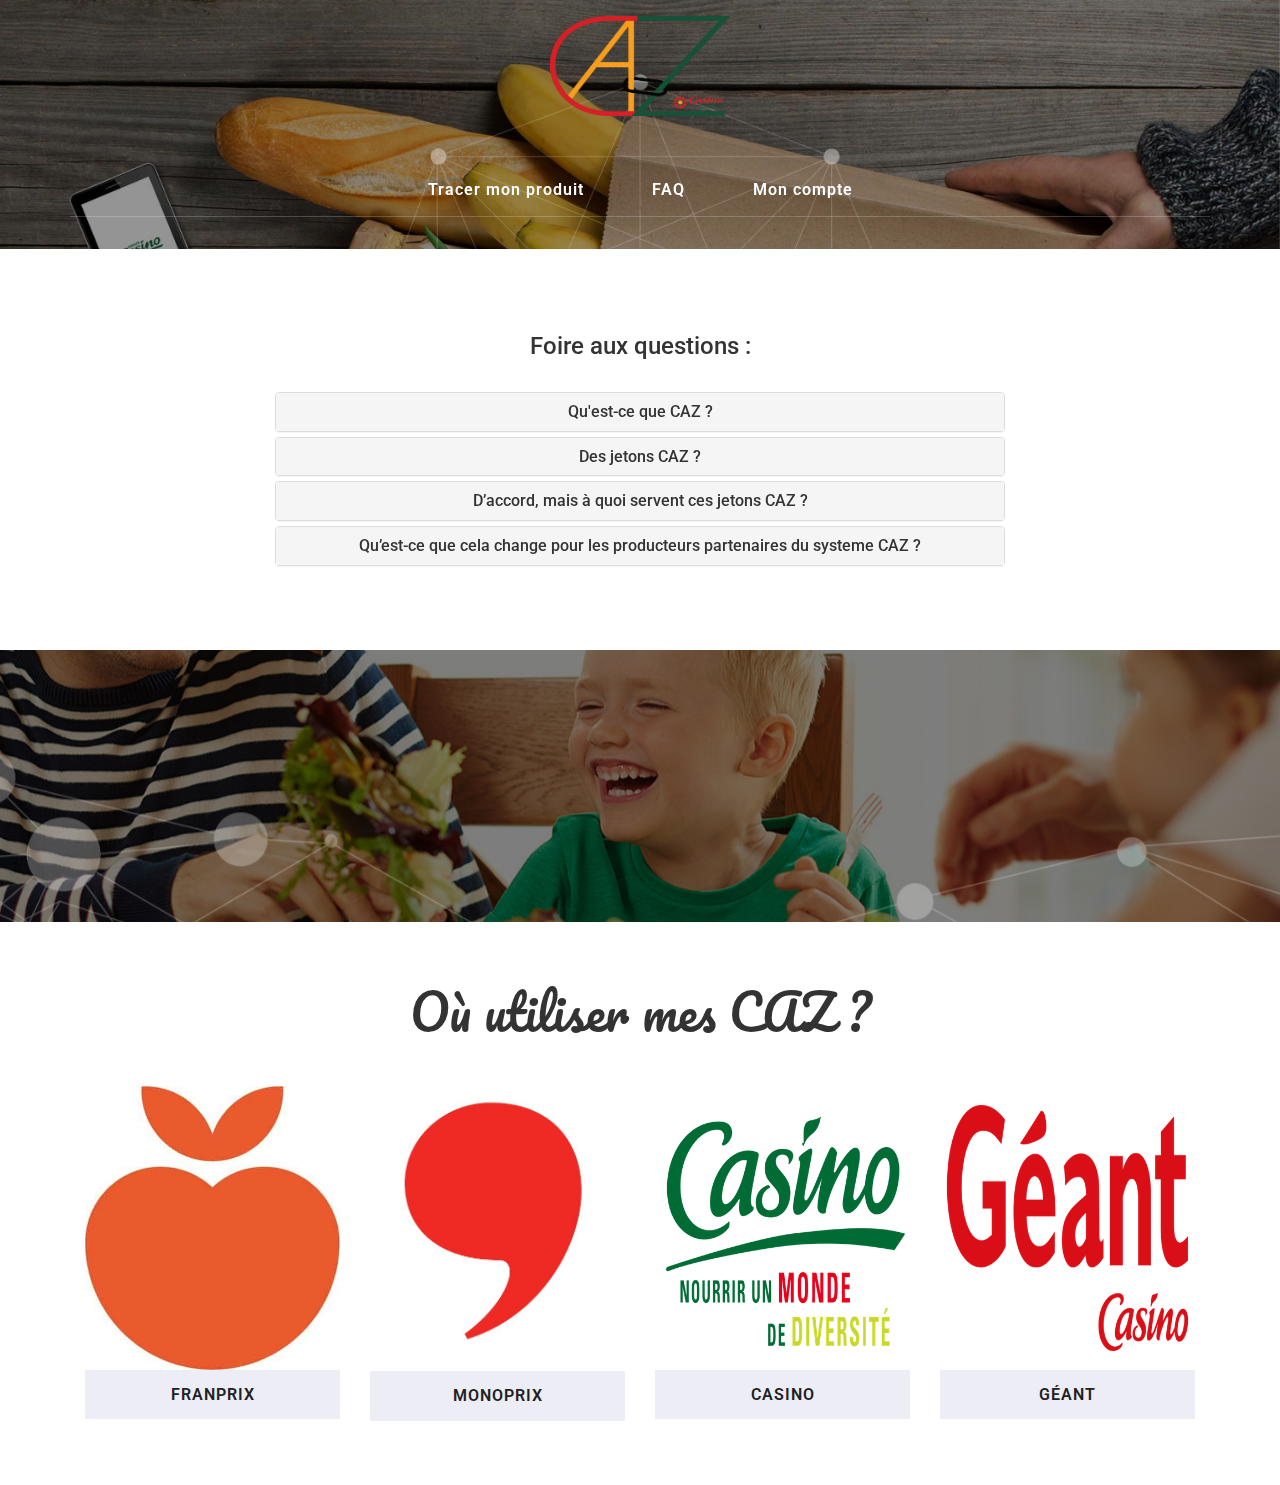
<file: caz/FAQ.html>
<!--A Design by W3layouts
Author: W3layout
Author URL: http://w3layouts.com
License: Creative Commons Attribution 3.0 Unported
License URL: http://creativecommons.org/licenses/by/3.0/
-->
<!DOCTYPE html>
<html lang="en">
<head>
<title>CAZ | FAQ</title>
<meta name="viewport" content="width=device-width, initial-scale=1">
<meta charset="utf-8">
<meta name="keywords" content="Venue Responsive web template, Bootstrap Web Templates, Flat Web Templates, Android Compatible web template,
Smartphone Compatible web template, free webdesigns for Nokia, Samsung, LG, SonyEricsson, Motorola web design" />
<script type="application/x-javascript"> addEventListener("load", function() { setTimeout(hideURLbar, 0); }, false); function hideURLbar(){ window.scrollTo(0,1); } </script>
<!-- bootstrap-css -->
<link href="css/bootstrap.css" rel="stylesheet" type="text/css" media="all" />
<!--// bootstrap-css -->
<!-- css -->
<link rel="stylesheet" href="css/style.css" type="text/css" media="all" />
<!--// css -->
<!-- font-awesome icons -->
<link href="css/font-awesome.css" rel="stylesheet">
<!-- //font-awesome icons -->
<!-- font -->
<link href="//fonts.googleapis.com/css?family=Pacifico" rel="stylesheet">
<link href="//fonts.googleapis.com/css?family=Roboto:100,100i,300,300i,400,400i,500,500i,700,700i,900,900i" rel="stylesheet">
<!-- //font -->
<script src="js/jquery-1.11.1.min.js"></script>
<script src="js/bootstrap.js"></script>
<script type="text/javascript">
	jQuery(document).ready(function($) {
		$(".scroll").click(function(event){
			event.preventDefault();
			$('html,body').animate({scrollTop:$(this.hash).offset().top},1000);
		});
	});
</script>
<!--[if lt IE 9]>
  <script src="https://oss.maxcdn.com/libs/html5shiv/3.7.0/html5shiv.js"></script>
<![endif]-->
</head>
<body>
	<!-- banner -->
	<div class="banner">
		<div class="header">
			<div class="container">
				<div class="header-left">
					<div class="w3layouts-logo">
							<img src="images/caz.png" style="width:180px;height:100px;">
					</div>
				</div>
			</div>
		</div>
		<div class="header-bottom agileinfo-header-bottom">
			<div class="container">
				<div class="top-nav">
						<nav class="navbar navbar-default">
								<div class="navbar-header">
									<button type="button" class="navbar-toggle collapsed" data-toggle="collapse" data-target="#bs-example-navbar-collapse-1">
										<span class="sr-only">Toggle navigation</span>
										<span class="icon-bar"></span>
										<span class="icon-bar"></span>
										<span class="icon-bar"></span>
									</button>
								</div>
							<!-- Collect the nav links, forms, and other content for toggling -->
							<div class="collapse navbar-collapse" id="bs-example-navbar-collapse-1">
								<ul class="nav navbar-nav">
									<li><a href="index.html">Tracer mon produit</a></li>
									<li><a href="FAQ.html">FAQ</a></li>
									<li><a href="account.html">Mon compte</a></li>
								</ul>
								<div class="clearfix"> </div>
							</div>
						</div>
					</nav>
				</div>
			</div>
		</div>
	</div>
	<!-- //banner -->
	<!-- about-top -->
	<div class="about-top">
		<div class="container">
			<div class="about-top-grids">
				<div class="col-md-8 col-md-offset-2">
					<div class="text-center">
						<h3 class >Foire aux questions :</h4>
						</br>
							<div class="panel-group" id="accordion">
							  <div class="panel panel-default">
							    <div class="panel-heading">
							      <h4 class="panel-title"> <a data-toggle="collapse" data-parent="#accordion" href="#collapse1">Qu'est-ce que CAZ ?</a></h4>
							    </div>
							    <div id="collapse1" class="panel-collapse collapse">
							      <div class="panel-body bg-info">CAZ est une nouvelle gamme de produits premium made in france.
Avec CAZ on peut retracer toute la chaine de production, depuis le producteur jusqu’aux etales avec une simple application mobile. Vous collectez des jetons caz lors de vos achats
sur la gamme CAZ.</div>
							    </div>
							  </div>
								<div class="panel panel-default">
							    <div class="panel-heading">
							      <h4 class="panel-title"> <a data-toggle="collapse" data-parent="#accordion" href="#collapse2">Des jetons CAZ ?</a></h4>
							    </div>
							    <div id="collapse2" class="panel-collapse collapse">
							      <div class="panel-body bg-info">En recompense de votre fidelite, vous recevez 1 jeton caz sur votre compte client tous les 10 euros depenses en produits dans la gamme CAZ.</div>
							    </div>
							  </div>
								<div class="panel panel-default">
							    <div class="panel-heading">
							      <h4 class="panel-title"> <a data-toggle="collapse" data-parent="#accordion" href="#collapse3">D’accord, mais à quoi servent ces jetons CAZ ?</a></h4>
							    </div>
							    <div id="collapse3" class="panel-collapse collapse">
							      <div class="panel-body bg-info">Vous beneficiez de maniere tres simple de bons d’achat, pour 10 caz vous avez 1euro de reduction immediate sur toute la gamme CAZ.
De plus, 20% a 100% de votre cagnotte sont redistribues au producteur de votre choix ou a une des initiatives que nous proposons. Ces initiatives correspondent a des projets visant a soutenir les producteurs du circuit CAZ.</div>
							    </div>
							  </div>
								<div class="panel panel-default">
							    <div class="panel-heading">
							      <h4 class="panel-title"> <a data-toggle="collapse" data-parent="#accordion" href="#collapse4">Qu’est-ce que cela change pour les producteurs partenaires du systeme CAZ ?</a></h4></div>
							    <div id="collapse4" class="panel-collapse collapse">
							      <div class="panel-body bg-info">Le systeme CAZ permet de mettre en avant le savoir-faire et la qualite de nos producteurs partenaires. Vous pouvez voter sur la plateforme CAZ pour les produits et producteurs que vous avez apprecie, ils seront recompenses en jetons caz en consequence</div>
							    </div>
							  </div>
							</div>
					</div>
				</div>
				<div class="clearfix"> </div>
			</div>
		</div>
	</div>
	<!-- //about-top -->
	<!-- about-bottom -->
	<div class="about-bottom jarallax">
		<div class="container">
			<div class="about-bottom-info">
				<h4></br></br></br></h4>
			</div>
		</div>
	</div>
	<!-- //about-bottom -->
	<!-- team -->
	<div class="team">
		<div class="container">
			<div class="wthree-heading">
					<h3>Où utiliser mes CAZ ?</h3>
			</div>
			<div class="w3ls_team_grids">
				<div class="col-md-3 w3_agileits_team_grid">
					<div class="w3layouts_team_grid">
						<img src="images/logo_franprix.jpg" alt=" " class="img-responsive" />
						<div class="w3layouts_team_grid_pos">
							<div class="wthree_text agileinfo_about_text">
								<ul class="agileits_social_list">
									<li><a href="#" class="w3_agile_facebook"><i class="fa fa-facebook" aria-hidden="true"></i></a></li>
									<li><a href="#" class="agile_twitter"><i class="fa fa-twitter" aria-hidden="true"></i></a></li>
									<li><a href="#" class="w3_agile_dribble"><i class="fa fa-dribbble" aria-hidden="true"></i></a></li>
								</ul>
							</div>
						</div>
					</div>
					<div class="w3_agileits_team-info">
						<h4 class="text-center">Franprix</h4>
					</div>
				</div>
				<div class="col-md-3 w3_agileits_team_grid">
					<div class="w3layouts_team_grid">
						<img src="images/logo_monoprix.jpg" alt=" " class="img-responsive" />
						<div class="w3layouts_team_grid_pos">
							<div class="wthree_text agileinfo_about_text">
								<ul class="agileits_social_list">
									<li><a href="#" class="w3_agile_facebook"><i class="fa fa-facebook" aria-hidden="true"></i></a></li>
									<li><a href="#" class="agile_twitter"><i class="fa fa-twitter" aria-hidden="true"></i></a></li>
									<li><a href="#" class="w3_agile_dribble"><i class="fa fa-dribbble" aria-hidden="true"></i></a></li>
								</ul>
							</div>
						</div>
					</div>
					<div class="w3_agileits_team-info">
						<h4 class="text-center">Monoprix</h4>
					</div>
				</div>
				<div class="col-md-3 w3_agileits_team_grid">
					<div class="w3layouts_team_grid">
						<img src="images/logo_casino.png" alt=" " class="img-responsive" />
						<div class="w3layouts_team_grid_pos">
							<div class="wthree_text agileinfo_about_text">
								<ul class="agileits_social_list">
									<li><a href="#" class="w3_agile_facebook"><i class="fa fa-facebook" aria-hidden="true"></i></a></li>
									<li><a href="#" class="agile_twitter"><i class="fa fa-twitter" aria-hidden="true"></i></a></li>
									<li><a href="#" class="w3_agile_dribble"><i class="fa fa-dribbble" aria-hidden="true"></i></a></li>
								</ul>
							</div>
						</div>
					</div>
					<div class="w3_agileits_team-info">
						<h4 class="text-center">Casino</h4>
					</div>
				</div>
				<div class="col-md-3 w3_agileits_team_grid">
					<div class="w3layouts_team_grid">
						<img src="images/logo_geant.png" alt=" " class="img-responsive" />
						<div class="w3layouts_team_grid_pos">
							<div class="wthree_text agileinfo_about_text">
								<ul class="agileits_social_list">
									<li><a href="#" class="w3_agile_facebook"><i class="fa fa-facebook" aria-hidden="true"></i></a></li>
									<li><a href="#" class="agile_twitter"><i class="fa fa-twitter" aria-hidden="true"></i></a></li>
									<li><a href="#" class="w3_agile_dribble"><i class="fa fa-dribbble" aria-hidden="true"></i></a></li>
								</ul>
							</div>
						</div>
					</div>
					<div class="w3_agileits_team-info">
						<h4 class="text-center">Géant</h4>
					</div>
				</div>
				<div class="clearfix"> </div>
			</div>
		</div>
	</div>
	<!-- //team -->
	<!-- //about -->
	<script src="js/jarallax.js"></script>
	<script src="js/SmoothScroll.min.js"></script>
	<script type="text/javascript">
		/* init Jarallax */
		$('.jarallax').jarallax({
			speed: 0.5,
			imgWidth: 1366,
			imgHeight: 768
		})
	</script>

	<script type="text/javascript" src="js/move-top.js"></script>
	<script type="text/javascript" src="js/easing.js"></script>
	<!-- here stars scrolling icon -->
	<script type="text/javascript">
		$(document).ready(function() {
			/*
				var defaults = {
				containerID: 'toTop', // fading element id
				containerHoverID: 'toTopHover', // fading element hover id
				scrollSpeed: 1200,
				easingType: 'linear'
				};
			*/

			$().UItoTop({ easingType: 'easeOutQuart' });

			});
	</script>
	<!-- //here ends scrolling icon -->
</body>
</html>
</file>
<file: caz/css/style.css>
/*--A Design by W3layouts
Author: W3layout
Author URL: http://w3layouts.com
License: Creative Commons Attribution 3.0 Unported
License URL: http://creativecommons.org/licenses/by/3.0/
--*/
body a {
  transition: 0.5s all;
  -webkit-transition: 0.5s all;
  -o-transition: 0.5s all;
  -moz-transition: 0.5s all;
  -ms-transition: 0.5s all;
}
html, body{
	font-size: 100%;
	font-family: 'Roboto', sans-serif;
}
body{
	background:#FFFFFF;
}
/*-- banner --*/
.banner{
	background:url(../images/casino-3.jpg) no-repeat 0px 0px;
	background-size:cover;
}
/*-- header-left --*/
.header {
	padding: 1em 0;
}
.header-left{
	text-align: center;
}
.IDProduit{
	text-align: center;
	margin-bottom: 30px;
}

.w3layouts-logo h1 {
	margin: 0;
}
.w3layouts-logo h1 a {
	color: #FFFFFF;
	font-size: 1.5em;
	text-decoration: none;
	font-family: 'Pacifico', cursive;
	letter-spacing: 3px;
}
/*-- //header-left --*/
/*-- top-nav --*/
.top-nav{
	margin: 2em 0 0 0;
	border-bottom: solid 1px rgba(255, 255, 255, 0.2);
}
.top-nav ul{
	padding: 0;
	margin: 0;
}
.top-nav ul li{
	display: inline-block;
	float:none;
}
.top-nav ul li:nth-child(6){
	margin-right:0;
}
ul.nav.navbar-nav {
	float: none;
	text-align: center;
	background: none;
}
.navbar-default{
	background: none;
	border: none;
	margin: 0;
}
.navbar {
	min-height: 0;
}
.navbar-default .navbar-nav > .open > a, .navbar-default .navbar-nav > .open > a:hover, .navbar-default .navbar-nav > .open > a:focus {
	background: none;
	box-shadow: 1px 0px 0px 0px rgba(72, 72, 72, 0);
	outline: none;
	border-right: none;
}
.top-nav ul li a{
	color: #ffffff !important;
	font-size: 1em;
	margin: 0;
	padding: 1em 2em;
	text-decoration: none;
	font-weight: 600;
	letter-spacing: 1px;
	border-right: none;
}
.top-nav ul li a.list-border{
	border-left: none;
}
.top-nav ul li a:hover{
	color: #F44336 !important;
}
.top-nav ul li a.active{
	color: #F44336 !important;
	background: none;
}
ul.dropdown-menu {
	background: #212121;
	box-shadow: 0 0 0;
	border: none;
	margin: 0;
	top: 3.8em;
	left: 0px;
	min-width: 128px;
}
ul.dropdown-menu li{
	width:100% !important;
}
.dropdown-menu > li > a {
	display: block;
	padding: .5em 1em !important;
	text-align: center;
	clear: both;
	margin: .2em 0 !important;
	font-weight: normal;
	line-height: 1.42857143;
	color: #FFF !important;
	border: none !important;
}
.dropdown-menu > li > a:hover, .dropdown-menu > li > a:focus {
	background: #FFFFFF;
}
.dropdown-submenu {
	position: relative;
}

.dropdown-submenu>.dropdown-menu {
	top: 0;
	left: 103%;
	margin-top: -6px;
	margin-left: -1px;
	-webkit-border-radius: 0 6px 6px 6px;
	-moz-border-radius: 0 6px 6px;
	border-radius: 0 6px 6px 6px;
}

.dropdown-submenu:hover>.dropdown-menu {
	display: block;
}

.dropdown-submenu>a:after {
	display: block;
	content: " ";
	float: right;
	width: 0;
	height: 0;
	border-color: transparent;
	border-width: 5px 0 5px 5px;
	margin-top: 5px;
	margin-right: -10px;
}

.dropdown-submenu:hover>a:after {
	border-left-color: #fff;
}

.dropdown-submenu.pull-left {
	float: none;
}

.dropdown-submenu.pull-left>.dropdown-menu {
	left: -100%;
	margin-left: 10px;
	-webkit-border-radius: 6px 0 6px 6px;
	-moz-border-radius: 6px 0 6px 6px;
	border-radius: 6px 0 6px 6px;
}
/*-- //top-nav --*/
/*-- w3-banner --*/
.w3-banner{
	padding: 6em 0 8em 0;
	text-align: center;
}
.w3-banner h2{
	color: #FFFFFF;
	font-size: 7em;
	margin: 0;
	font-weight: 600;
	text-transform: uppercase;
	letter-spacing: 57px;
}
.w3ls-banner-info{
	border: solid 2px #FFFFFF;
	padding: 3em 3em 0 3em;
	width: 40%;
	margin: 3em auto 0;
}
.w3ls-banner-info p{
	color: #FFFFFF;
	font-size: 1.5em;
	margin: 0;
	line-height: 1.8em;
	font-weight: 100;
	text-transform: uppercase;
	letter-spacing: 7px;
}
.w3ls-button {
	margin: 3em auto 0;
	width: 60%;
	margin-bottom: -2em;
}
.w3ls-button a {
	color: #212121;
	font-size: 1em;
	padding: 1em;
	border: solid 2px #ffffff;
	text-decoration: none;
	margin: 0;
	background: #ffffff;
	display: block;
	letter-spacing: 2px;
	font-weight: 600;
	text-transform: uppercase;
}
.w3ls-button a:hover {
	color: #FFFFFF;
	background: #F44336;
	border: solid 2px #FFFFFF;
}
/*-- w3-banner --*/
/*-- welcome --*/
.welcome,.services,.testimonial,.w3-events,.about-top,.about-bottom,.team,.gallery,.codes,.typography,.contact-top,.single{
	padding:4em 0;
}
.wthree-heading h3{
	text-align: center;
	font-size: 3em;
	margin: 0;
	font-family: 'Pacifico', cursive;
}
.welcome-agileitsrow,.w3ls_team_grids{
	margin:4em 0 0 0;
}
.welcome-right {
	background: #ececec;
	padding: 2em;
}
.welcome-w3ls-text p {
	font-size:.9em;
	color:#999999;
	line-height:1.8em;
}
.welcome-w3ls-text p span{
	display:block;
	margin:1em 0;
}
.welcome-img {
	padding-left: 0;
}
.welcome-img img {
	width: 100%;
	border: solid 1px #ececec;
}
.welcome h4 {
	color: #F44336;
	font-size: 1.2em;
	margin: 0;
	text-transform: uppercase;
	font-weight: 600;
	letter-spacing: 2px;
}
.welcome-right ul{
	padding: 0;
	margin: 2em 0 0 0;
}
.welcome-right ul li {
	display: block;
	font-size: .9em;
	margin-top: 0.95em;
	color: #999999;
}
.welcome-right span.glyphicon {
	font-size: .8em;
	margin-right: 1em;
	-webkit-transition:.5s all;
	transition:.5s all;
	-moz-transition:.5s all;
}
.welcome-right ul li:hover span.glyphicon {
	padding-left: 0.8em;
	margin-right: 0.2em;
}
/*-- //welcome --*/
/*-- services --*/
.services{
	background: #e8e8e8;
}
.w3-agileits-services-grids,.agile_banner_bottom_grids {
	margin: 4em 0 0 0;
}
.services-icon {
	text-align: center;
}
.services-icon-info {
	width: 80px;
	height: 80px;
	background: #FFFFFF;
	text-align: center;
	color: #F44336;
	font-size: 2em;
	padding: .6em 0 0 0;
	border-radius: 50%;
	-webkit-border-radius: 50%;
	-moz-border-radius: 50%;
	-ms-border-radius: 50%;
	-o-border-radius: 50%;
	margin: 0 auto;
	transition: 0.5s all;
	-webkit-transition: 0.5s all;
	-o-transition: 0.5s all;
	-moz-transition: 0.5s all;
	-ms-transition: 0.5s all;
}
.services-icon-text h4{
	color: #212121;
	font-size: .9em;
	margin: 1em 0 0 0;
	font-weight: 600;
	text-transform: uppercase;
	transition: 0.5s all;
	-webkit-transition: 0.5s all;
	-o-transition: 0.5s all;
	-moz-transition: 0.5s all;
	-ms-transition: 0.5s all;
}
.services-icon:hover div.services-icon-info {
	background: #f44336;
	color: #FFFFFF;
}
.agile-services-left-grid:last-child{
	margin: 4em 0 0 0;
}
.w3-agile-services-right h5{
	color:#000000;
	font-size:1em;
	line-height:1.8em;
	font-weight:600;
	margin:0 0 1em 0;
}
.w3-agile-services-right p{
	color: #999999;
	font-size: .9em;
	line-height: 1.8em;
	margin: 0;
}
.w3-agile-services-right p span{
	display:block;
	margin:1em 0 0 0;
}
/*-- //services --*/
/*-- testimonial --*/
.jarallax {
	position: relative;
	background-size: cover;
	background-repeat: no-repeat;
	background-position: 50% 50%;
}
.testimonial{
	background: url(../images/casino-3.jpg) no-repeat 0px 0px;
	background-size: cover;
	position:relative;
}
.testimonial-top{
	text-align:center;
}
i.fa.fa-quote-right {
	font-size: 3em;
	color: #FFFFFF;
}
.testimonial-top p {
	color: #ffffff;
	font-size: .9em;
	line-height: 2em;
	margin: 2em auto;
	width: 81%;
	font-weight: 300;
}
.testimonial-top h5 {
	color: #ffffff;
	text-transform: uppercase;
	font-size: 1em;
	font-weight: 600;
	letter-spacing: 1px;
}
.testimonial-top h5 span{
	font-weight:300;
}
/*--slider--*/
#slider2,
#slider3 {
  box-shadow: none;
  -moz-box-shadow: none;
  -webkit-box-shadow: none;
  margin: 0 auto;
}
.rslides_tabs li:first-child {
  margin-left: 0;
}
.rslides_tabs .rslides_here a {
  background: rgba(255,255,255,.1);
  color: #fff;
  font-weight: bold;
}
.events {
  list-style: none;
}
.callbacks_container {
  position: relative;
  width: 100%;
}
.callbacks {
  position: relative;
  list-style: none;
  overflow: hidden;
  width: 100%;
  padding: 0;
  margin: 0;
}
.callbacks li {
  position: absolute;
  width: 100%;
}
.callbacks img {
  position: relative;
  z-index: 1;
  height: auto;
  border: 0;
}
.callbacks .caption {
	display: block;
	position: absolute;
	z-index: 2;
	font-size: 20px;
	text-shadow: none;
	color: #fff;
	left: 0;
	right: 0;
	padding: 10px 20px;
	margin: 0;
	max-width: none;
	top: 10%;
	text-align: center;
}
.callbacks_nav {
	position: absolute;
	-webkit-tap-highlight-color: rgba(0,0,0,0);
	bottom: -30%;
	left: 0;
	opacity: 0.6;
	z-index: 3;
	text-indent: -9999px;
	overflow: hidden;
	text-decoration: none;
	width: 12px;
	height: 20px;
	background: transparent url("../images/arrows.png") no-repeat right top;
}
.callbacks_nav.next {
	left: auto;
	background-position: right top;
	left: 0;
 }
 .callbacks_nav.prev {
	right: auto;
	background-position: left top;
	left: 4%;
}
#slider3-pager a {
  display: inline-block;
}
#slider3-pager span{
  float: left;
}
#slider3-pager span{
	width:100px;
	height:15px;
	background:#fff;
	display:inline-block;
	border-radius:30em;
	opacity:0.6;
}
#slider3-pager .rslides_here a {
  background: #FFF;
  border-radius:30em;
  opacity:1;
}
#slider3-pager a {
  padding: 0;
}
#slider3-pager li{
	display:inline-block;
}
.rslides {
  position: relative;
  list-style: none;
  overflow: hidden;
  width: 100%;
  padding: 0;
}
.rslides li {
  -webkit-backface-visibility: hidden;
  position: absolute;
  display:none;
  width: 100%;
  left: 0;
  top: 0;
}
.rslides li{
  position: relative;
  display: block;
  float: left;
}
.rslides img {
  height: auto;
  border: 0;
  }
.callbacks_tabs{
	list-style: none;
	position: absolute;
	top: 255px;
	left: 545px;
	padding: 0;
	margin: 0;
	z-index: 990;
	display: block;
	text-align: center;
}
.slider-top span{
	font-weight:600;
}
.callbacks_tabs li{
	display: inline-block;
	margin: 0;
}
/*----*/
.callbacks_tabs a{
 visibility: hidden;
}
.callbacks_tabs a:after {
	content: "\f111";
	font-size: 0;
	visibility: visible;
	display: block;
	height: 10px;
	width: 10px;
	display: inline-block;
	background: rgba(244, 67, 54, 0.44);
	border-radius: 50%;
	-webkit-border-radius: 50%;
	-o-border-radius: 50%;
	-moz-border-radius: 50%;
	-ms-border-radius: 50%;
}
.callbacks_here a:after{
	height: 10px;
	width: 10px;
	display: inline-block;
	background: #F44336;
	border-radius: 50%;
	-webkit-border-radius: 50%;
	-o-border-radius: 50%;
	-moz-border-radius: 50%;
	-ms-border-radius: 50%;
}
/*-- slider --*/
/*-- //testimonial --*/
/*-- events --*/
.w3-events{
	position:relative;
	z-index: 1;
}
.agile_events_grid{
	width:45%;
	margin:0 auto;
	position:relative;
}
.agile_events_grid img{
	width:100%;
}
.agile_events_grid_pos{
	position: absolute;
	left: -57%;
	top: 10%;
	width: 70%;
	border-bottom: 2px solid #fa3d03;
}
.agile_events_grid_pos_sub{
	position: absolute;
	right: -57%;
	top: 10%;
	width: 70%;
	border-bottom: 2px solid #65b126;
}
.agile_events_grid_pos1 h4 a{
	font-size: 1em;
	letter-spacing: 1px;
	color: #212121;
	text-transform: uppercase;
	line-height: 1.5em;
	font-weight: 600;
	text-decoration: none;
}
.agile_events_grid_pos1 h4 a:focus{
	outline:none;
}
.agile_events_grid_pos1 h4 a:hover{
	color:#fa3d03;
}
.agile_events_grid_pos1 h4{
	margin:1em 0 0;
}
.agile_events_grid_pos1 p{
	color: #999;
	line-height: 1.8em;
	font-size: .9em;
	margin: 1em 0 0 0;
}
.agile_events_grid_pos1{
	padding: 2em;
	background: #e3e3e3;
}
.agile_events_grid_pos1 h5{
	font-size: 1em;
	color: #FF9800;
	font-weight: 600;
	position: relative;
}
.agile_events_grid_pos1 h5 span{
	font-size: 3em;
	padding-right: 0.5em;
}
.w3_agileits_event_head{
	color:#65b126 !important;
}
.w3_agileits_event_head:after{
	background:#65b126 !important;
}
.agileits_w3layouts_events_grid_social,.agileits_w3layouts_events_grid_social1{
	position: absolute;
	top: 0%;
	background: #F44336;
	padding: 1em;
}
.agileits_w3layouts_events_grid_social{
	right: -7.5%;
}
.agileits_w3layouts_events_grid_social1{
	left: -7.5% !important;
}
.agileits_w3layouts_events_grid_social ul,.agileits_w3layouts_events_grid_social1 ul{
	padding:0;
	margin:0;
}
.agileits_w3layouts_events_grid_social ul li,.agileits_w3layouts_events_grid_social1 ul li{
	display:block;
}
.agileits_w3layouts_events_grid_social ul li:nth-child(2),.agileits_w3layouts_events_grid_social1 ul li:nth-child(2){
	margin:1em 0;
}
.agileits_w3layouts_events_grid_social ul li a,.agileits_w3layouts_events_grid_social1 ul li a{
	color: #FFFFFF;
	font-size: 1em;
}
.agileits_w3layouts_events_grid_social ul li a:hover,.agileits_w3layouts_events_grid_social1 ul li a:hover{
	color:#212121;
}
/*-- //events --*/
/*-- footer --*/
.footer{
	background:#191d20;
	padding:4em 0 0;
}
.agileits_w3layouts_footer_logo h5{
	margin: 0;
}
.agileits_w3layouts_footer_logo h5 a {
	color: #FFFFFF;
	font-size: 3em;
	text-decoration: none;
	font-family: 'Pacifico', cursive;
	letter-spacing: 3px;
}
.agile-footer-grid ul {
	padding: 0;
	margin: 0;
}
.agileinfo-social-grids{
	margin:1em 0 0 0;
}
.agileinfo-social-grids ul{
	padding:0;
	margin:0;
}
.agileinfo-social-grids ul li {
	display: inline-block;
	margin: 0 .5em 0 0;
}
.agileinfo-social-grids ul li a {
	color: #FFFFFF;
	text-align: center;
}
.agileinfo-social-grids ul li a i.fa{
	height: 30px;
	width: 30px;
	border: solid 2px #191d20;
	line-height: 29px;
	background: none;
	color: #bbbbbb;
	transition: 0.5s all;
	-webkit-transition: 0.5s all;
	-moz-transition: 0.5s all;
	-o-transition: 0.5s all;
	-ms-transition: 0.5s all;
}
.agileinfo-social-grids ul li a i.fa.fa-facebook:hover {
	border: solid 2px #3b5998;
	color: #3b5998;
}
.agileinfo-social-grids ul li a i.fa.fa-twitter:hover {
	border: solid 2px #55acee;
	color: #55acee;
}
.agileinfo-social-grids ul li a i.fa.fa-rss:hover {
	border: solid 2px #f26522;
	color: #f26522;
}
.agileinfo-social-grids ul li a i.fa.fa-vk:hover {
	border: solid 2px #45668e;
	color: #45668e;
}
.agileinfo_footer_grid h4{
	font-size: .9em;
	color: #959595;
	margin: 0;
}
.agileinfo_footer_grid h4 span{
	display: block;
	font-size: 1em;
	margin: .5em 0 0 0;
	color: #FFFFFF;
}
.agileinfo_footer_grid p{
	margin: 1em 0;
	color: #959595;
	line-height: 2em;
	font-size: .9em;
}
.agileinfo_footer_grid p span{
	display:block;
}
.agileinfo_footer_grid ul.w3layouts_footer_nav{
	padding:0;
}
.agileinfo_footer_grid ul.w3layouts_footer_nav li{
	list-style-type: none;
	margin: 0 0 .5em;
}
.w3layouts_footer_nav li i{
	padding-right:1em;
	color:#fff;
}
.agileinfo_footer_grid ul.w3layouts_footer_nav li a{
	font-size: .9em;
	text-decoration: none;
	color: #fff;
	text-transform: capitalize;
}
.agileinfo_footer_grid ul.w3layouts_footer_nav li a:hover{
	color: #F44336;
}
.agileinfo_footer_grid_left{
	float:left;
	width:50%;
	border: 1px solid #fff;
}
.agileinfo_footer_grid1 {
	padding-left: 0;
}
.agileinfo_footer_grid_left:hover img{
	opacity:.8;
}
.agileinfo_footer_grid h3{
	font-size: 1.1em;
	color: #fff;
	padding-bottom: .5em;
	position: relative;
	margin-bottom: 1.5em;
	text-transform: uppercase;
	letter-spacing: 1px;
}
.agileinfo_footer_grid h3:after{
	content: '';
	background: #F44336;
	width: 25%;
	height: 2px;
	position: absolute;
	bottom: 0%;
	left: 0%;
}
.w3_agileits_footer_copy{
	background: #0f1215;
	padding: 1.5em 0;
	text-align: center;
	margin: 4em 0 0;
}
.w3_agileits_footer_copy p{
	color: #fff;
	margin: 0;
	font-size: .9em;
}
.w3_agileits_footer_copy p a{
	color: #F44336;
	text-decoration: none;
}
.w3_agileits_footer_copy p a:hover{
	color:#fff;
}
/*-- //footer --*/
.agileinfo-header-bottom{
	padding: 0 0 2em 0;
}
/*-- breadcrumbs --*/
.breadcrumbs{
	padding:1em 0;
	background:#f5f5f5;
}
.w3layouts_breadcrumbs_left{
	float:left;
	margin-top: .5em;
}
.w3layouts_breadcrumbs_left ul{
	padding:0;
	margin:0;
}
.w3layouts_breadcrumbs_left ul li{
	display: inline-block;
	color: #F44336;
	font-weight: 600;
}
.w3layouts_breadcrumbs_left ul li span{
	padding:0 1.5em;
	color:#212121;
}
.w3layouts_breadcrumbs_left ul li i{
	padding-right:1em;
	color: #212121;
}
.w3layouts_breadcrumbs_left ul li a{
	color: #212121;
	text-decoration: none;
}
.w3layouts_breadcrumbs_right{
	float:right;
}
.w3layouts_breadcrumbs_right h2{
	font-size: 2em;
	color: #212121;
	margin: 0;
	font-family: 'Pacifico', cursive;
}
.w3layouts_breadcrumbs_left ul li a:hover{
	color: #F44336;
}
.w3_agile_about_grid_left h3{
	font-size:1.4em;
	color:#212121;
	line-height:1.5em;
	text-transform: capitalize;
}
.w3_agile_about_grid_left p i{
	color:#a0d034;
	display:block;
	margin:2em 0 1em;
}
.w3_agile_about_grid_left p{
	color:#999;
	line-height:2em;
}
/*-- //breadcrumbs --*/
/*-- about --*/
/*-- about-top --*/
.about-top-left h4{
	margin: 0;
	font-size: 1em;
	color: #212121;
	text-transform: uppercase;
	font-weight: 600;
	line-height: 1.8em;
	letter-spacing: 2px;
}
.about-top-left h5{
	color: #212121;
	font-style: italic;
	font-size: .9em;
	margin: 1em 0;
}
.about-top-left p{
	color:#999999;
	font-size:.9em;
	margin:0;
	line-height:1.8em;
}
.about-top-left p span{
	display:block;
	margin:1em 0 0 0;
}
.about-top-right img{
	width:100%;
}
/*-- //about-top --*/
/*-- about-bottom --*/
.about-bottom{
	background: url(../images/FDD.jpg);
	background-size: cover;
	text-align:center;
}
.about-bottom-info h4{
	color: #FFFFFF;
	font-size: 2em;
	margin: 0;
	font-weight: 600;
	text-transform: uppercase;
	letter-spacing: 7px;
	line-height: 1.5em;
}
.agileinfo-button {
	margin: 3em auto 0;
	width: 18%;
}
.agileinfo-button a {
	color: #212121;
	font-size: 1em;
	padding: 1em;
	border: solid 2px #ffffff;
	text-decoration: none;
	margin: 0;
	background: #ffffff;
	display: block;
	letter-spacing: 2px;
	font-weight: 600;
	text-transform: uppercase;
}
.agileinfo-button a:hover {
	color: #FFFFFF;
	background: #F44336;
	border: solid 2px #FFFFFF;
}
/*-- //about-bottom --*/
/*-- //about --*/
/*-- team --*/
.w3ls_team_grids{
	margin:3em 0 0;
}
.agileits_w3layouts_team_grid{
	padding:1.5em;
	background:#f5f5f5;
}
.agileits_w3layouts_team_grid ul li{
	display:inline-block;
	font-weight:600;
	color:#212121;
}
.agileits_w3layouts_team_grid ul li:last-child{
	margin-left:2em;
}
.agileits_w3layouts_team_grid ul li i{
	padding-right:1em;
	color:#a0d034;
}
.agileits_w3layouts_team_grid ul li a{
	color:#212121;
	text-decoration:none;
}
.agileits_w3layouts_team_grid ul li a:hover{
	color:#a0d034;
}
.agileits_w3layouts_team_grid h4{
	font-size:1.3em;
	color:#212121;
	margin:1em 0;
}
.agileits_w3layouts_team_grid h4 a{
	color:#212121;
	text-decoration:none;
}
.agileits_w3layouts_team_grid h4 a:hover{
	color:#a0d034;
}
.agileits_w3layouts_team_grid h4 a:focus{
	outline:none;
}
.agileits_w3layouts_team_grid p{
	color:#999;
	line-height:2em;
}
.w3layouts_team_grid{
	overflow: hidden;
	position: relative;
}
.w3layouts_team_grid img{
	width:100%;
}
.w3layouts_team_grid_pos{
	opacity: 0;
	position: absolute;
	top: 0;
	left: 0;
	bottom: 0;
	background-color:rgba(0, 0, 0, 0.4);
	right: 0;
	-webkit-transition: all 400ms ease;
	-moz-transition: all 400ms ease;
	transition: all 400ms ease;
}
.w3layouts_team_grid_pos{
	-webkit-transform: scale3d(0,0,1);
	-moz-transform: scale3d(0,0,1);
	-ms-transform: scale3d(0,0,1);
	transform: scale3d(0,0,1);
}
.w3ls_team_grid:hover .w3layouts_team_grid .w3layouts_team_grid_pos,.w3_agileits_team_grid:hover .w3layouts_team_grid .w3layouts_team_grid_pos,
.w3layouts_gallery_grid:hover .w3layouts_team_grid .w3layouts_team_grid_pos{
	opacity:1;
	-webkit-transform: scale3d(1,1,1);
	-moz-transform: scale3d(1,1,1);
	-ms-transform: scale3d(1,1,1);
	transform: scale3d(1,1,1);
}
.w3ls_team_grid:hover .wthree_text,.w3_agileits_team_grid:hover .wthree_text,
.w3layouts_gallery_grid:hover .wthree_text{
	opacity: 1;
	-webkit-transform: translateY(0) scale3d(1,1,1);
	-moz-transform: translateY(0) scale3d(1,1,1);
	-ms-transform: translateY(0) scale3d(1,1,1);
	transform: translateY(0) scale3d(1,1,1);
	-webkit-transition: transform 400ms ease 380ms;
	-moz-transition: transform 400ms ease 380ms;
	transition: transform 400ms ease 380ms;
}
ul.agileits_social_list {
	padding: 0;
	margin: 0;
}
.wthree_text{
	text-align: center;
	padding: 11em 0 0;
	opacity: 0;
	-webkit-transform: translateY(0) scale3d(0,0,1);
	-moz-transform: translateY(0) scale3d(0,0,1);
	-ms-transform: translateY(0) scale3d(0,0,1);
	transform: translateY(0) scale3d(0,0,1);
	-webkit-transition: transform 400ms ease 280ms;
	-moz-transition: transform 400ms ease 280ms;
	transition: transform 400ms ease 280ms;
}
.wthree_text h3{
	color:#fff;
	font-size:2em;
}
.agileits_social_list li{
	display: inline-block;
	margin-right: 3em;
}
.agileits_social_list li:nth-child(3){
	margin:0;
}
.agileits_social_list li a{
	color: #fff;
	text-align: center;
	display: inline-block;
	font-size: 1.2em;
}
a.w3_agile_facebook:hover{
	color:#3b5998;
}
a.agile_twitter:hover{
	color:#1da1f2;
}
a.w3_agile_dribble:hover{
	color:#ea4c89;
}
.w3_agileits_team-info{
	padding: 1em;
	background: #ededf5;
}
.w3_agileits_team-info h4{
	color: #212121;
	font-size: 1em;
	font-weight: 600;
	text-transform: uppercase;
	letter-spacing: 1px;
	margin: 0;
}
.w3_agileits_team-info p{
	color:#999999;
	font-size:.9em;
	margin:.5em 0 0 0;
}
/*-- //team --*/
/*-- gallery --*/
.all_pad{
	padding:5.5em 0;
}
.item {
	text-align:center;
	position:relative;
}
.item,
.item-hover,
.item-hover .mask,
.item-img,
.item-info {
	width: 100%;
	height: 232px;
}
.item-hover,
.item-hover .mask,
.item-img {
	position:absolute;
	top:0;
	left:0;
}
.item-info {
	padding-top: 70px;
}
.item-type-double .item-hover {
	z-index:5;
	-webkit-transition: all 300ms ease-out;
	-moz-transition: all 300ms ease-out;
	-o-transition: all 300ms ease-out;
	transition: all 300ms ease-out;
	opacity:0;
	cursor:pointer;
	display:block;
	text-decoration:none;
	text-align:center;
}
.item-type-double .item-info {
	z-index: 10;
	color: #ffffff;
	vertical-align: middle;
	position: relative;
	z-index: 5;
	text-align: center;
	width: 100%;
}
.item-type-double .item-info .headline {
	font-size: 2em;
	width: 90%;
	margin: 0 auto;
	font-family: 'Pacifico', cursive;
	letter-spacing: 3px;
}
.item-type-double .item-info .line {
	height:2px;
	width:0%;
	margin:15px auto;
	background-color:#ffffff;
	-webkit-transition: all 300ms ease-out;
	-moz-transition: all 300ms ease-out;
	-o-transition: all 300ms ease-out;
	transition: all 300ms ease-out;
}
.item-type-double .item-info .date {
	font-size: 30px;
	color: #C19A04;
}
.item-type-double .item-hover .mask {
	background-color:#000;
	opacity:0.7;
	z-index:0;
}
.item-type-double .item-hover:hover .line {
	width:90%;
}
.item-type-double .item-hover:hover {
	opacity:1;
}
.item-img {
	z-index:0;
}
.item-img img {
	width: 100%;
}
.gal-img {
	border: 1px solid #C5C5C5;
	position:relative;
}
.gal-img p {
	color: #000000;
	font-size: 1em;
	margin: 2em 0;
	text-align: center;
	font-weight: bold;
}
.gal-top{
	margin-top:30px;
}
/*-- //gallery --*/
/*-- icons --*/
.codes a {
	color: #999;
}
.icon-box {
	padding: 8px 15px;
	background: rgba(149, 149, 149, 0.18);
	margin: 1em 0 1em 0;
	border: 5px solid #ffffff;
	text-align: left;
	-moz-box-sizing: border-box;
	-webkit-box-sizing: border-box;
	box-sizing: border-box;
	font-size: 1em;
	transition: 0.5s all;
	-webkit-transition: 0.5s all;
	-o-transition: 0.5s all;
	-ms-transition: 0.5s all;
	-moz-transition: 0.5s all;
	cursor: pointer;
}
.icon-box:hover {
	background: #F44336;
	transition: 0.5s all;
	-webkit-transition: 0.5s all;
	-o-transition: 0.5s all;
	-ms-transition: 0.5s all;
	-moz-transition: 0.5s all;
}
.icon-box:hover i.fa {
	color:#fff !important;
}
.icon-box:hover a.agile-icon {
	color:#fff !important;
}
.codes .bs-glyphicons li {
	float: left;
	width: 12.5%;
	height: 115px;
	padding: 10px;
	line-height: 1.4;
	text-align: center;
	font-size: 12px;
	list-style-type: none;
}
.codes .bs-glyphicons .glyphicon {
	margin-top: 5px;
	margin-bottom: 10px;
	font-size: 24px;
}
.codes .glyphicon {
	position: relative;
	top: 1px;
	display: inline-block;
	font-family: 'Glyphicons Halflings';
	font-style: normal;
	font-weight: 400;
	line-height: 1;
	-webkit-font-smoothing: antialiased;
	-moz-osx-font-smoothing: grayscale;
	color: #777;
}
.codes .bs-glyphicons .glyphicon-class {
	display: block;
	text-align: center;
	word-wrap: break-word;
}
h3.icon-subheading {
	color: #F44336 !important;
	margin: 30px 0 15px;
	font-size: 1.3em;
	font-weight: 600;
	letter-spacing: 1px;
	text-transform: uppercase;
}
h3.agileits-icons-title {
	text-align: center;
	color: #212121;
	margin: 0;
	font-size: 1.3em;
	font-weight: 600;
	letter-spacing: 1px;
	text-transform: uppercase;
}
.icons a {
	color: #999;
}
.icon-box i {
	margin-right: 10px !important;
	font-size: 20px !important;
	color: #282a2b !important;
}
.icons .bs-glyphicons li {
	float: left;
	width: 18%;
	height: 115px;
	padding: 10px;
	line-height: 1.4;
	text-align: center;
	font-size: 12px;
	list-style-type: none;
	background:rgba(149, 149, 149, 0.18);
	margin: 1%;
}
.icons .bs-glyphicons .glyphicon {
	margin-top: 5px;
	margin-bottom: 10px;
	font-size: 24px;
	color: #282a2b;
}
.icons .glyphicon {
	position: relative;
	top: 1px;
	display: inline-block;
	font-family: 'Glyphicons Halflings';
	font-style: normal;
	font-weight: 400;
	line-height: 1;
	-webkit-font-smoothing: antialiased;
	-moz-osx-font-smoothing: grayscale;
	color: #777;
}
.icons .bs-glyphicons .glyphicon-class {
	display: block;
	text-align: center;
	word-wrap: break-word;
}
ul.bs-glyphicons-list {
	padding: 0;
	margin: 0;
}
/*-- //icons --*/
/*-- typography --*/
h3.hdg {
	font-size: 2.5em;
	color:#000 !important;
}
.show-grid [class^=col-] {
	background: #fff;
  text-align: center;
  margin-bottom: 10px;
  line-height: 2em;
  border: 10px solid #f0f0f0;
}
.show-grid [class*="col-"]:hover {
  background: #e0e0e0;
}
.grid_3{
	margin-bottom:2em;
}
.xs h3, h3.m_1{
	color:#000;
	font-size:1.7em;
	font-weight:300;
	margin-bottom: 1em;
}
.grid_3 p{
  color: #555;
  font-size: 0.85em;
  margin-bottom: 1em;
  font-weight: 300;
}
.grid_4{
	background:none;
}
.label {
  font-weight: 300 !important;
  border-radius:4px;
}
.grid_5{
	background:none;
	padding:2em 0;
}
.grid_5 h3, .grid_5 h2, .grid_5 h1, .grid_5 h4, .grid_5 h5, h3.hdg {
	margin-bottom:1em;
	color: #333;
}
.table > thead > tr > th, .table > tbody > tr > th, .table > tfoot > tr > th, .table > thead > tr > td, .table > tbody > tr > td, .table > tfoot > tr > td {
  border-top: none !important;
}
.tab-content > .active {
  display: block;
  visibility: visible;
}
.pagination > .active > a, .pagination > .active > span, .pagination > .active > a:hover, .pagination > .active > span:hover, .pagination > .active > a:focus, .pagination > .active > span:focus {
  z-index: 0;
}
.badge-primary {
  background-color: #03a9f4;
}
.badge-success {
  background-color: #8bc34a;
}
.badge-warning {
  background-color: #ffc107;
}
.badge-danger {
  background-color: #e51c23;
}
.grid_3 p{
  line-height: 2em;
  color: #888;
  font-size: 0.9em;
  margin-bottom: 1em;
  font-weight: 300;
}
.bs-docs-example {
  margin: 1em 0;
}
section#tables  p {
 margin-top: 1em;
}
.tab-container .tab-content {
  border-radius: 0 2px 2px 2px;
  border: 1px solid #e0e0e0;
  padding: 16px;
  background-color: #ffffff;
}
.table td, .table>tbody>tr>td, .table>tbody>tr>th, .table>tfoot>tr>td, .table>tfoot>tr>th, .table>thead>tr>td, .table>thead>tr>th {
  padding: 15px!important;
}
.table > thead > tr > th, .table > tbody > tr > th, .table > tfoot > tr > th, .table > thead > tr > td, .table > tbody > tr > td, .table > tfoot > tr > td {
  font-size: 0.9em;
  color: #555;
  border-top: none !important;
}
.tab-content > .active {
  display: block;
  visibility: visible;
}
.label {
  font-weight: 300 !important;
}
.label {
  padding: 4px 6px;
  border: none;
  text-shadow: none;
}
.nav-tabs {
  margin-bottom: 1em;
}
.alert {
  font-size: 0.85em;
}
h1.t-button,h2.t-button,h3.t-button,h4.t-button,h5.t-button {
	line-height:1.8em;
  margin-top:0.5em;
  margin-bottom: 0.5em;
}
li.list-group-item1 {
  line-height: 2.5em;
}
.input-group {
  margin-bottom: 20px;
  }
.in-gp-tl{
	padding:0;
}
.in-gp-tb{
	padding-right:0;
}
.list-group {
  margin-bottom: 48px;
}
ol {
  margin-bottom: 44px;
}
h2.typoh2{
	margin: 0 0 10px;
}
@media (max-width:768px){
.grid_5 {
	padding: 0 0 1em;
}
.grid_3 {
	margin-bottom: 0em;
}
}
@media (max-width:640px){
	h1, .h1, h2, .h2, h3, .h3 {
		margin-top: 0px;
		margin-bottom: 0px;
	}
	.grid_5 h3, .grid_5 h2, .grid_5 h1, .grid_5 h4, .grid_5 h5, h3.hdg, h3.bars {
		margin-bottom: .5em;
	}
	.progress {
		height: 10px;
		margin-bottom: 10px;
	}
	ol.breadcrumb li,.grid_3 p,ul.list-group li,li.list-group-item1 {
		font-size: 14px;
	}
	.breadcrumb {
		margin-bottom: 10px;
	}
	.well {
		font-size: 14px;
		margin-bottom: 10px;
	}
	h2.typoh2 {
		font-size: 1.5em;
	}
}
@media (max-width:480px){
	.table h1 {
		font-size: 26px;
	}
	.table h2 {
		font-size: 23px;
	}
	.table h3 {
		font-size: 20px;
	}
	.label {
		font-size: 53%;
	}
	.alert,p {
		font-size: 14px;
	}
	.pagination {
		margin: 20px 0 0px;
	}
}
@media (max-width: 320px){
	.grid_4 {
		margin-top: 18px;
	}
	.alert, p,ol.breadcrumb li, .grid_3 p,.well, ul.list-group li, li.list-group-item1,a.list-group-item {
		font-size: 13px;
	}
	.alert {
		padding: 10px;
		margin-bottom: 10px;
	}
	ul.pagination li a {
		font-size: 14px;
		padding: 5px 11px !important;
	}
	.list-group {
		margin-bottom: 10px;
	}
	.well {
		padding: 10px;
	}
	.table > thead > tr > th, .table > tbody > tr > th, .table > tfoot > tr > th, .table > thead > tr > td, .table > tbody > tr > td, .table > tfoot > tr > td {
		font-size: 0.81em;
	}
	.table td, .table>tbody>tr>td, .table>tbody>tr>th, .table>tfoot>tr>td, .table>tfoot>tr>th, .table>thead>tr>td, .table>thead>tr>th {
		padding: 12px!important;
	}
	.codes .row {
		margin: 0;
	}
}
/*-- //typography --*/
/*-- contact --*/
.contact-info {
  margin: 3em 0;
  text-align: center;
}
.contact-info p {
  color: #B2B2B2;
  font-size: .9em;
  margin: 1em auto 0;
  line-height: 1.8em;
  width: 70%;
}
.map {
  width: 100%;
  min-height: 400px;
  border: none;
}
.mail-grids {
	margin: 4em 0 0 0;
}
.mail-grid-left h3 {
	font-size: 1.2em;
	margin: 0 0 .5em 0;
	color: #F44336;
	font-weight: 600;
	text-transform: uppercase;
	letter-spacing: 1px;
}
.mail-grid-left h5 {
	color: #313131;
	font-size: .875em;
	margin: 0;
	font-weight: 600;
	line-height: 1.8em;
}
.mail-grid-left h5 span {
  display: block;
}
.mail-grid-left h4 {
	color: #313131;
	font-size: .875em;
	font-weight: 800;
	text-transform: uppercase;
	margin: .5em 0;
}
.mail-grid-left p {
	color: #BBBBBB;
	font-size: .875em;
	margin: 1em 0;
	line-height: 1.8em;
}
.mail-grid-left p a{
	color: #F44336;
	text-decoration: none;
}
.mail-grid-left p span {
  display: block;
}
.contact-form form {
  text-align: right;
}
.contact-form input[type="text"],.contact-form input[type="email"] {
  width: 100%;
  color: #919191;
  background: none;
  outline: none;
  font-size: .9em;
  padding: .5em;
  margin-bottom: 1em;
  border: solid 1px #919191;
  -webkit-appearance: none;
}
.contact-form textarea {
  resize: none;
  width: 100%;
  background: none;
  color: #919191;
  font-size: .9em;
  outline: none;
  padding: .5em;
  border: solid 1px #919191;
  min-height: 150px;
  -webkit-appearance: none;
}
.contact-form input[type="submit"] {
	outline: none;
	-webkit-appearance: none;
	border: solid 2px #F44336;
	font-size: .9em;
	color: #ffffff;
	font-weight: 600;
	padding: .7em 1em;
	text-decoration: none;
	letter-spacing: 1px;
	background: #F44336;
	margin: 1em 0 0;
	transition: .5s all;
	-webkit-transition: .5s all;
	-moz-transition: .5s all;
	-o-transition: .5s all;
	-ms-transition: .5s all;
}
.contact-form input[type="submit"]:hover {
	color: #2f2f2f;
	border: solid 2px #2f2f2f;
	background: none;
}
/*-- //contact --*/
/*-- single --*/
.agileits-single-img img{
	width:100%;
}
.agileits-single-img h4{
	color: #000000;
	font-size: 1.2em;
	margin: 1em 0;
	font-weight: 600;
	line-height: 1.5em;
}
.agileinfo-single-icons{
	margin:2em 0;
}
.agileinfo-single-icons ul{
	padding:0;
	margin:0;
}
.agileinfo-single-icons ul li{
	display: inline-block;
	color: #999999;
	font-size: .9em;
	margin-right: 1.5em;
}
.agileinfo-single-icons ul li:last-child{
	margin-right:0;
}
.agileinfo-single-icons ul li a{
	color: #999999;
	text-decoration:none;
}
.agileinfo-single-icons ul li span{
	margin-left: .5em;
}
.agileinfo-single-icons ul li span:hover{
	color: #f44336;
}
.agileits-single-img p{
	color: #999999;
	font-size: .9em;
	line-height: 1.8em;
	margin: 0;
}
/*-- comments --*/
.agileits_three_comments{
	margin: 4em 0;
}
.agileits_three_comment_grid{
	padding:3em 0;
	border-bottom: 1px solid #dddddd;
	width: 100%;
}
.agileits_tom {
	float: left;
	border: 1px dotted #353535;
	padding: .5em;
	width: 10%;
}
.agileits_tom  img{
	width:100%;
}
.agileits_tom_right{
	float: left;
	width: 70%;
	margin-left: 3em;
}
.hardy {
	float: left;
}
.reply {
	float: left;
	margin-left: 10em;
	margin-top: .5em;
}
.reply a {
	background: #F44336;
	border: solid 2px #f44336;
	padding: .5em 2em;
	color: #fff;
	font-size: .9em;
	text-decoration: none;
}
.reply a:hover{
	background:none;
	color:#212121;
	border: solid 2px #212121;
	background:none;
}
.agileits_tom_right p.lorem {
	color: #999999;
	font-size: .9em;
	line-height: 1.8em;
	margin: 1em 0 0 0;
}
.agileits_three_comments h3,.w3_leave_comment h3{
	text-align: left;
	color: #212121;
	font-size: 1.5em;
	margin: 1em 0;
	font-weight: 700;
	text-transform: uppercase;
	letter-spacing: 4px;
}
.hardy h4 {
	font-size: 1.2em;
	color: #000000;
	margin: 0;
	font-weight: 600;
}
.hardy p {
	color: #999999;
	margin: .5em 0 0;
	font-size: .9em;
}
.agileits_three_comment_grid:nth-child(2){
	margin:4em 0 0;
	padding-top:0 !important;
}
.agileits_three_comment_grid:last-child{
	border-bottom:none;
	padding-bottom:0 !important;
}
.agileits_three_comment_grid1{
	padding-left:5em;
}
/*-- //comments --*/
/*-- leave-comments --*/
.w3_leave_comment {
	width: 70%;
}
.w3_leave_comment form {
	margin: 3em 0 0;
}
.w3_leave_comment input[type="text"], .w3_leave_comment input[type="email"], .w3_leave_comment textarea {
	background: none;
	border: 1.5px solid #BBBBBB;
	width: 100%;
	outline: none;
	padding: 10px;
	font-size: .9em;
	color: #BBBBBB;
}
.w3_leave_comment input[type="email"], .w3_leave_comment textarea {
	margin: 1em 0;
}
.w3_leave_comment textarea {
	min-height: 200px;
	resize: none;
}
.w3_leave_comment input[type="submit"] {
	background: #F44336;
	border: solid 2px #f44336;
	padding: .5em 2em;
	color: #fff;
	font-size: .9em;
	text-decoration: none;
	text-transform: uppercase;
	font-weight: 600;
	transition: 0.5s all;
	-webkit-transition: 0.5s all;
	-moz-transition: 0.5s all;
	-o-transition: 0.5s all;
	-ms-transition: 0.5s all;
}
.w3_leave_comment input[type="submit"]:hover {
	border: solid 2px #212121;
	color: #212121;
	background: none;
	text-transform: uppercase;
	font-weight: 600;
}
/*-- //leave-comments --*/
/*-- //single --*/
/*-- to-top --*/
#toTop {
	display: none;
	text-decoration: none;
	position: fixed;
	bottom: 20px;
	right: 2%;
	overflow: hidden;
	z-index: 999;
	width: 40px;
	height: 40px;
	border: none;
	text-indent: 100%;
	background: url(../images/arrow.png) no-repeat 0px 0px;
}
#toTopHover {
	width: 40px;
	height: 40px;
	display: block;
	overflow: hidden;
	float: right;
	opacity: 0;
	-moz-opacity: 0;
	filter: alpha(opacity=0);
}
/*-- //to-top --*/
/*-- responsive --*/
@media(max-width:1080px){
	.w3-banner h2 {
		font-size: 6em;
	}
	.item, .item-hover, .item-hover .mask, .item-img, .item-info {
		height: 187px;
	}
	.w3ls-banner-info {
		width: 45%;
	}
	.services-icon {
		padding: 0;
	}
	.callbacks_tabs {
		top: 267px;
		left: 448px;
	}
	.agile_events_grid_pos_sub {
		width: 100%;
	}
	.agile_events_grid_pos {
		width: 100%;
	}
	.agileits_social_list li {
		margin-right: 1em;
	}
	.item-info {
		padding-top: 40px;
	}
	.icon-box {
		padding: 8px 4px;
		font-size: .9em;
	}
}
@media(max-width:1024px){
	.wthree_text {
		padding: 9em 0 0;
	}
}
@media(max-width:991px){
	.w3-banner h2 {
		font-size: 5em;
		letter-spacing: 38px;
	}
	.w3ls-banner-info {
		width: 75%;
	}
	.welcome-right {
		margin: 2em 0 0 0;
	}
	.w3-agile-services-right {
		margin: 2em 0 0 0;
	}
	.testimonial-top p {
		width: 95%;
	}
	.callbacks_tabs {
		left: 340px;
	}
	.agile_events_grid {
		width: 100%;
	}
	.agile_events_grid_pos {
		width: 100%;
		position: inherit;
		left: 0;
	}
	.agile_events_grid_pos_sub {
		width: 100%;
		position: inherit;
		right: 0;
	}
	.agileits_w3layouts_events_grid_social {
		right: 0;
	}
	.agileits_w3layouts_events_grid_social1 {
		left: 0% !important;
	}
	.agileinfo_footer_grid {
		padding: 0;
		margin:2em 0 0 0;
	}
	.agileinfo_footer_grid:nth-child(1){
		margin:0;
	}
	.agileinfo_footer_grid_left {
		width: 25%;
	}
	.agileinfo_footer_grid h3:after {
		width: 10%;
	}
	.about-top-right {
		margin: 2em 0 0 0;
	}
	.agileinfo-button {
		width: 25%;
	}
	.w3_agileits_team_grid {
		float: left;
		width: 50%;
	}
	.w3_agileits_team_grid:nth-child(3),.w3_agileits_team_grid:nth-child(4){
		margin:2em 0 0 0;
	}
	.about-bottom-info h4 {
		font-size: 1.2em;
	}
	.wthree_text {
		padding: 14em 0 0;
	}
	.gal-grid {
		float: left;
		width: 50%;
		margin:2em 0 0 0 !important;
	}
	.gal-grid:nth-child(1),.gal-grid:nth-child(2){
		margin:0;
	}
	.item, .item-hover, .item-hover .mask, .item-img, .item-info {
		height: 218px;
	}
}
@media(max-width:736px){
	.navbar-toggle {
		float: none;
		margin-right: 0;
	}
	.navbar {
		text-align: center;
	}
	.top-nav ul li {
		display: block;
	}
	.navbar-default .navbar-collapse, .navbar-default .navbar-form {
		border: none;
		background: rgba(0, 0, 0, 0.75);
		position: absolute;
		width: 100%;
		z-index: 9999;
	}
	.navbar-default .navbar-toggle .icon-bar {
		background-color: #fdfdfd;
	}
	.navbar-default .navbar-toggle:hover, .navbar-default .navbar-toggle:focus {
		background-color: #F44336;
	}
	.w3ls-button {
		width: 50%;
	}
	.welcome-w3ls-text {
		margin: 2em 0 0 0;
	}
	.services-icon {
		float: left;
		width: 33.33%;
	}
	.callbacks_tabs {
		left: 322px;
		top: 300px;
	}
	.item, .item-hover, .item-hover .mask, .item-img, .item-info {
		height: 208px;
	}
}
@media(max-width:667px){
	.w3-banner h2 {
		letter-spacing: 30px;
	}
	.callbacks_tabs {
		left: 288px;
	}
	.item, .item-hover, .item-hover .mask, .item-img, .item-info {
		height: 185px;
	}
}
@media(max-width:640px){
	.testimonial-top p {
		width: 100%;
	}
	.item, .item-hover, .item-hover .mask, .item-img, .item-info {
		height: 176px;
	}
	.item-type-double .item-info .headline {
		font-size: 1.5em;
	}
	.w3-banner {
		padding: 4em 0 6em 0;
	}
	.w3ls-banner-info {
		padding: 2em 2em 0 2em;
	}
	.w3ls-button {
		margin: 2em auto 0;
		margin-bottom: -2em;
	}
	.wthree_text {
		padding: 12em 0 0;
	}
}
@media(max-width:600px){
	.agileinfo-button {
		width: 32%;
	}
	.item, .item-hover, .item-hover .mask, .item-img, .item-info {
		height: 163px;
	}
	.w3-banner h2 {
		font-size: 4em;
	}
	.callbacks_tabs {
		left: 254px;
		top: 320px;
	}
	.reply {
		margin-left: 4em;
	}
}
@media(max-width:568px){
	.item, .item-hover, .item-hover .mask, .item-img, .item-info {
		height: 152px;
	}
	.item-info {
		padding-top: 24px;
	}
	.wthree_text {
		padding: 10em 0 0;
	}
	.top-nav ul li a {
		padding: .5em 0em;
	}
}
@media(max-width:480px){
	.w3-banner h2 {
		font-size: 3em;
		letter-spacing: 16px;
	}
	.top-nav {
		margin: 0em 0 0 0;
	}
	.w3-banner {
		padding: 2em 0 3em 0;
	}
	.w3ls-banner-info {
		width: 90%;
	}
	.w3ls-banner-info p {
		font-size: 1em;
	}
	.services-icon-text h4 {
		font-size: .8em;
	}
	.callbacks_tabs {
		left: 192px;
		top: 387px;
	}
	.agileinfo-button {
		width: 35%;
	}
	.wthree_text {
		padding: 8em 0 0;
	}
	.wthree-heading h3 {
		font-size: 2em;
	}
	.agileits_three_comments h3, .w3_leave_comment h3 {
		font-size: 1.2em;
	}
	.item-type-double .item-info .line {
		margin: 4px auto;
	}
	.item, .item-hover, .item-hover .mask, .item-img, .item-info {
		height: 123px;
	}
}
@media(max-width:414px){
	.w3ls-button a {
		font-size: .9em;
	}
	.w3ls-button {
		width: 55%;
	}
	.callbacks_tabs {
		left: 157px;
		top: 412px;
	}
	.welcome, .services, .testimonial, .w3-events, .about-top, .about-bottom, .team, .gallery, .codes, .typography, .contact-top, .single {
		padding: 2em 0;
	}
	.welcome-agileitsrow, .w3ls_team_grids {
		margin: 2em 0 0 0;
	}
	.services-icon {
		float: none;
		width: 100%;
		margin: 2em 0 0 0;
	}
	.services-icon:nth-child(1){
		margin:0;
	}
	.agile-services-left-grid:last-child {
		margin: 2em 0 0 0;
	}
	.agileinfo-button a {
		padding: .5em;
	}
	.agileinfo-button {
		width: 40%;
	}
	.agileinfo-button {
		margin: 2em auto 0;
	}
	.w3_agileits_team_grid {
		float: none;
		width: 100%;
	}
	.w3_agileits_team_grid:nth-child(2),.w3_agileits_team_grid:nth-child(3), .w3_agileits_team_grid:nth-child(4) {
		margin: 2em 0 0 0;
	}
	.wthree_text {
		padding: 14em 0 0;
	}
	.w3layouts_breadcrumbs_right h2 {
		font-size: 1.3em;
	}
	.w3layouts_breadcrumbs_left {
		margin-top: 0;
	}
	.w3layouts-logo h1 a {
		font-size: 1em;
	}
	.welcome-w3ls-text {
		padding: 0;
	}
	.agileits_three_comments {
		margin: 2em 0;
	}
	.agileits_three_comment_grid:nth-child(2) {
		margin: 2em 0 0;
	}
	.agileits_tom {
		width: 15%;
	}
	.agileits_tom_right {
		margin-left: 1em;
	}
	.agileits_three_comment_grid1 {
		padding-left: 2em;
	}
	.reply a {
		padding: .5em 1em;
	}
	.reply {
		margin-left: 2em;
	}
	.gal-grid {
		float: none;
		width: 100%;
	}
	.item, .item-hover, .item-hover .mask, .item-img, .item-info {
		height: 223px;
	}
	.item-info {
		padding-top: 70px;
	}
	.icons .bs-glyphicons li {
		width: 31%;
	}
	.mail-grids {
		margin: 2em 0 0 0;
	}
	.map {
		min-height: 200px
	}
	.footer {
		padding: 2em 0 0;
	}
	.w3_agileits_footer_copy {
		margin: 2em 0 0;
	}
	.agileits_three_comment_grid {
		padding: 2em 0;
	}
	.agileits_three_comments h3, .w3_leave_comment h3 {
		font-size: 1em;
		letter-spacing: 2px;
	}
	.w3_leave_comment form {
		margin: 2em 0 0;
	}
	.w3_leave_comment {
		width: 100%;
	}
	.agileits_w3layouts_footer_logo h5 a {
		font-size: 2em;
	}
	.w3-agileits-services-grids, .agile_banner_bottom_grids {
		margin: 2em 0 0 0;
	}
	.agile_events_grid_pos1 {
		padding: 1em;
	}
}
@media(max-width:384px){
	.w3ls-button {
		margin-bottom: -1em;
	}
	.w3ls-button a {
		font-size: .9em;
		padding: .5em;
	}
	.w3ls-banner-info {
		margin: 2em auto 0;
	}
	.callbacks_tabs {
		left: 145px;
		top: 430px;
	}
	.item, .item-hover, .item-hover .mask, .item-img, .item-info {
		height: 203px;
	}
	.w3layouts_breadcrumbs_left ul li span {
		padding: 0 .5em;
	}
}
@media(max-width:375px){
	.w3ls-banner-info {
		padding: 1em 1em 0 1em;
	}
	.w3ls-button {
	    margin: 1em auto 0;
		margin-bottom: -1em;
	}
	.w3-banner h2 {
		font-size: 2em;
	}
	.about-bottom-info h4 {
		font-size: 1em;
		letter-spacing: 2px;
	}
	.item, .item-hover, .item-hover .mask, .item-img, .item-info {
		height: 198px;
	}
	.w3layouts_breadcrumbs_left ul li span {
		padding: 0 0.5em;
	}
	.w3layouts_breadcrumbs_left ul li i {
		padding-right: .5em;
	}
}
@media(max-width:320px){
	.w3ls-banner-info p {
		letter-spacing: 1px;
	}
	.w3ls-button {
		width: 60%;
	}
	.w3-banner h2 {
		letter-spacing: 12px;
	}
	.welcome-right {
		padding: 1em;
	}
	.callbacks_tabs {
		left: 108px;
		top: 511px;
	}
	.agile_events_grid_pos1 h5 span {
		font-size: 2em;
	}
	.agile_events_grid_pos1 h4 a {
		font-size: .9em;
		letter-spacing: 0px;
	}
	.agileits_tom_right {
		width: 79%;
	}
	.reply {
		margin-left: 1em;
	}
	.w3layouts_breadcrumbs_left ul li {
		font-size: .8em;
	}
	.item-info {
		padding-top: 50px;
	}
	.item, .item-hover, .item-hover .mask, .item-img, .item-info {
		height: 160px;
	}
	.gal-img p {
		margin: 1em 0;
	}
	.agileinfo-button {
		width: 50%;
	}
	.agileinfo-button a {
		font-size: .9em;
	}
}
/*-- //responsive --*/
</file>
